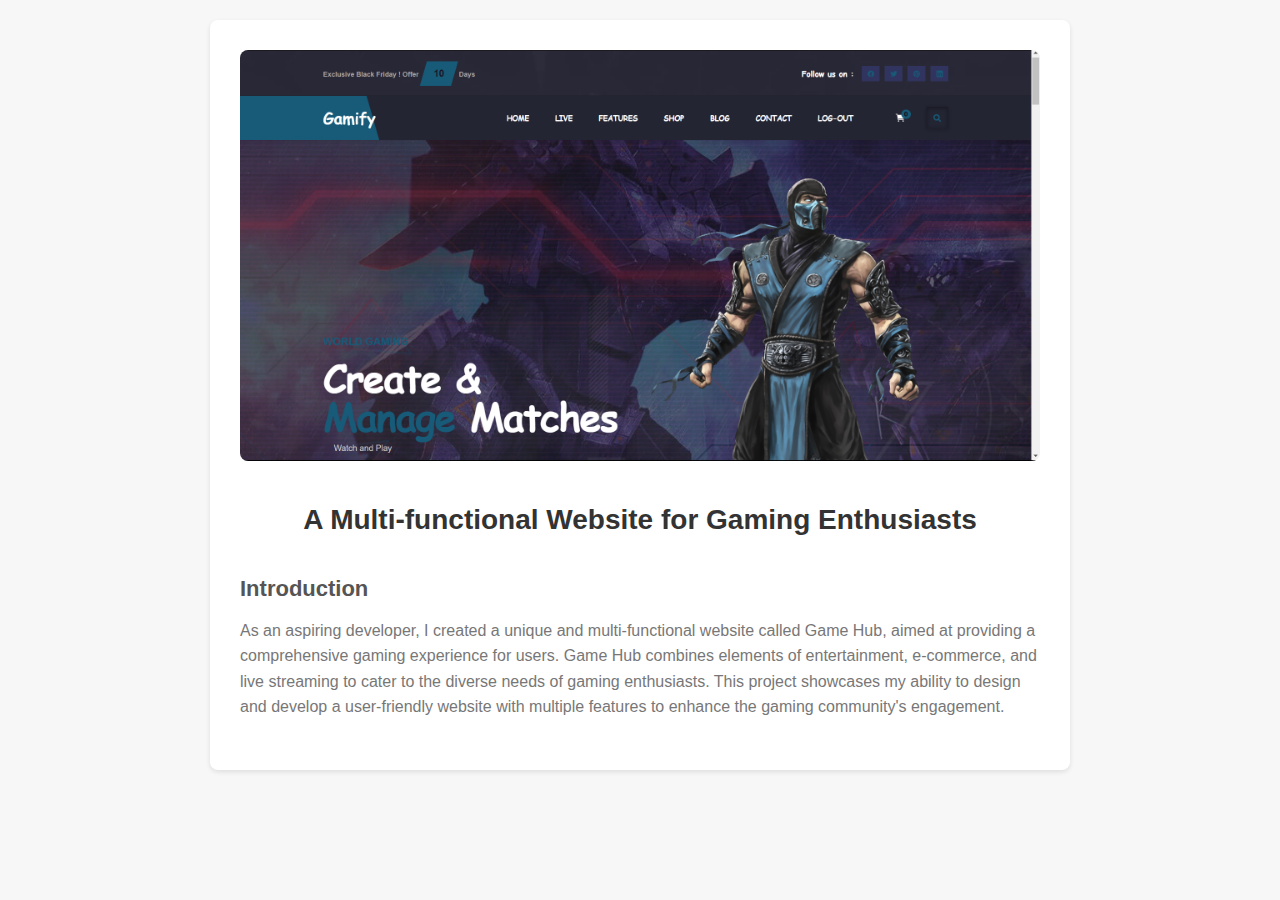
<file: gamify.html>
<!DOCTYPE html>
<html>
<head>
  <title>Gamify</title>
  <style>
    body {
      font-family: Arial, sans-serif;
      margin: 0;
      padding: 20px;
      background-color: #f7f7f7;
    }

    .container {
      max-width: 800px;
      margin: 0 auto;
      text-align: center;
      background-color: #fff;
      border-radius: 8px;
      box-shadow: 0 2px 5px rgba(0, 0, 0, 0.1);
      padding: 30px;
    }

    h1 {
      color: #333;
      font-size: 28px;
      margin-bottom: 20px;
    }

    h2 {
      color: #555;
      font-size: 22px;
      margin-top: 40px;
      margin-bottom: 10px;
      text-align: left;
    }

    p, ol, ul {
      color: #777;
      line-height: 1.6;
      text-align: left;
      margin-bottom: 20px;
    }

    ol, ul {
      margin-left: 20px;
    }

    img {
      max-width: 100%;
      height: auto;
      margin-bottom: 20px;
      border-radius: 8px;
      cursor: pointer;
      transition: transform 0.3s ease;
    }

    img:hover {
      transform: scale(1.1);
    }

    @media screen and (max-width: 480px) {
      body {
        padding: 10px;
      }

      .container {
        padding: 20px;
      }

      h1 {
        font-size: 24px;
      }

      h2 {
        font-size: 20px;
        margin-top: 30px;
      }
    }
  </style>
  <script>
    function openImage() {
      // Replace "path_to_your_image.jpg" with the appropriate path or URL to your image
      window.open("assets/img/gamify.png", "_blank");
    }
  </script>
</head>
<body>
  <div class="container">
    <img src="assets/img/gamify.png" alt="Object Detection" onclick="openImage()" />

    <h1>A Multi-functional Website for Gaming Enthusiasts</h1>

    <h2>Introduction</h2>
    <p>
        As an aspiring developer, I created a unique and multi-functional website called Game Hub, aimed at providing a comprehensive gaming experience for users. Game Hub combines elements of entertainment, e-commerce, and live streaming to cater to the diverse needs of gaming enthusiasts. This project showcases my ability to design and develop a user-friendly website with multiple features to enhance the gaming community's engagement.    </p>

   


  </div>
</body>
</html>
</file>
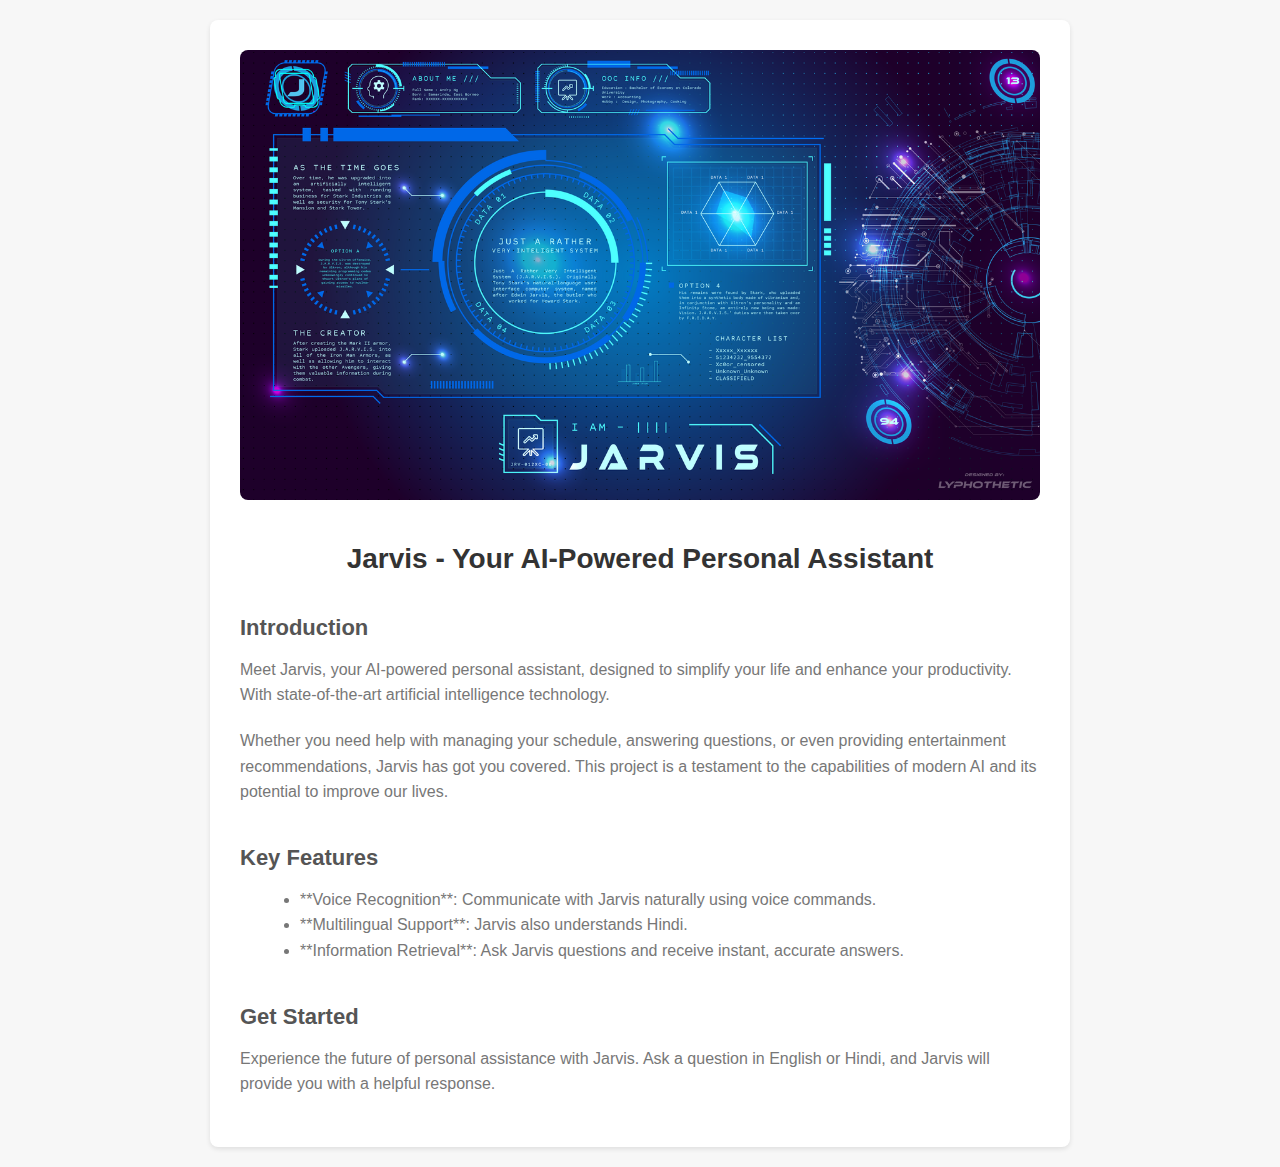
<file: jarvis.html>
<!DOCTYPE html>
<html>
<head>
  <title>Jarvis - Your AI-Powered Personal Assistant</title>
  <style>
    body {
      font-family: Arial, sans-serif;
      margin: 0;
      padding: 20px;
      background-color: #f7f7f7;
    }

    .container {
      max-width: 800px;
      margin: 0 auto;
      text-align: center;
      background-color: #fff;
      border-radius: 8px;
      box-shadow: 0 2px 5px rgba(0, 0, 0, 0.1);
      padding: 30px;
    }

    h1 {
      color: #333;
      font-size: 28px;
      margin-bottom: 20px;
    }

    h2 {
      color: #555;
      font-size: 22px;
      margin-top: 40px;
      margin-bottom: 10px;
      text-align: left;
    }

    p, ol, ul {
      color: #777;
      line-height: 1.6;
      text-align: left;
      margin-bottom: 20px;
    }

    ol, ul {
      margin-left: 20px;
    }

    img {
      max-width: 100%;
      height: auto;
      margin-bottom: 20px;
      border-radius: 8px;
      cursor: pointer;
      transition: transform 0.3s ease;
    }

    img:hover {
      transform: scale(1.1);
    }

    @media screen and (max-width: 480px) {
      body {
        padding: 10px;
      }

      .container {
        padding: 20px;
      }

      h1 {
        font-size: 24px;
      }

      h2 {
        font-size: 20px;
        margin-top: 30px;
      }
    }
  </style>
  <script>
    function openImage() {
      // Replace "path_to_your_image.jpg" with the appropriate path or URL to your image
      window.open("assets/img/jarvis.png", "_blank");
    }
  </script>
</head>
<body>
  <div class="container">
    <img src="assets/img/jarvis.png" alt="Jarvis Logo" onclick="openImage()" />

    <h1>Jarvis - Your AI-Powered Personal Assistant</h1>

    <h2>Introduction</h2>
    <p>
      Meet Jarvis, your AI-powered personal assistant, designed to simplify your life and enhance your productivity. With state-of-the-art artificial intelligence technology. 
    </p>
    <p>
      Whether you need help with managing your schedule, answering questions, or even providing entertainment recommendations, Jarvis has got you covered. This project is a testament to the capabilities of modern AI and its potential to improve our lives.
    </p>

    <h2>Key Features</h2>
    <ul>
      <li>**Voice Recognition**: Communicate with Jarvis naturally using voice commands.</li>
      <li>**Multilingual Support**: Jarvis also understands  Hindi.</li>
      <li>**Information Retrieval**: Ask Jarvis questions and receive instant, accurate answers.</li>
    </ul>

    <h2>Get Started</h2>
    <p>
      Experience the future of personal assistance with Jarvis. Ask a question in English or Hindi, and Jarvis will provide you with a helpful response.
    </p>

  </div>
</body>
</html>
</file>
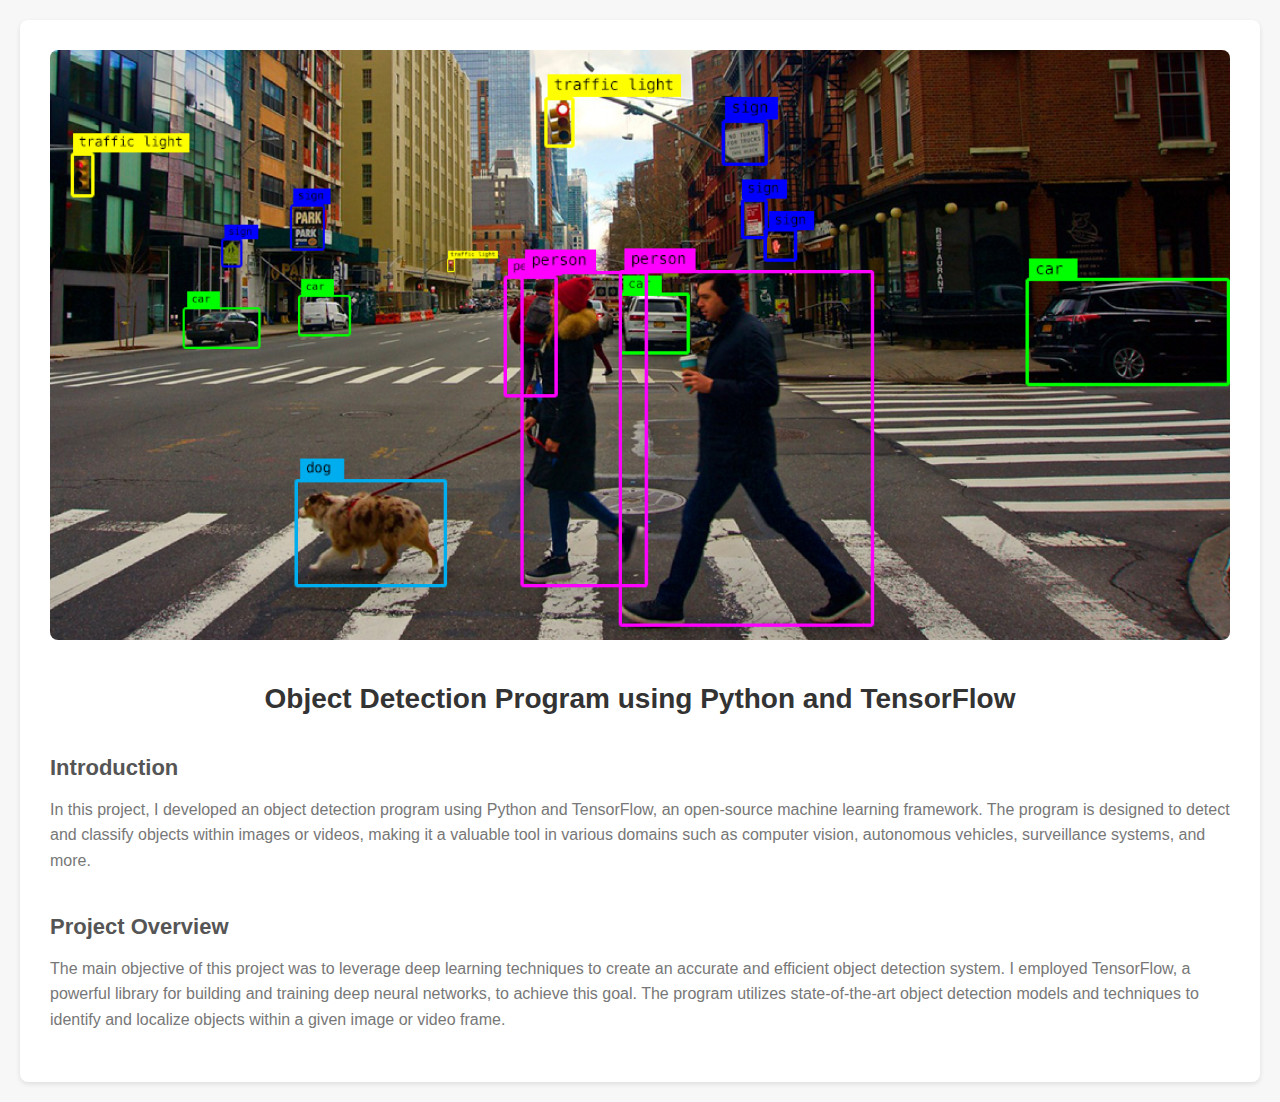
<file: object.html>
<!DOCTYPE html>
<html>
  <head>
    <title>Object Detection Program</title>
    <style>
      body {
        font-family: Arial, sans-serif;
        margin: 0;
        padding: 20px;
        background-color: #f7f7f7;
      }

      .container {
        /* max-width: 800px; */
        margin: 0 auto;
        text-align: center;
        background-color: #fff;
        border-radius: 8px;
        box-shadow: 0 2px 5px rgba(0, 0, 0, 0.1);
        padding: 30px;
      }

      h1 {
        color: #333;
        font-size: 28px;
        margin-bottom: 20px;
      }

      h2 {
        color: #555;
        font-size: 22px;
        margin-top: 40px;
        margin-bottom: 10px;
        text-align: left;
      }

      p,
      ol,
      ul {
        color: #777;
        line-height: 1.6;
        text-align: left;
        margin-bottom: 20px;
      }

      ol,
      ul {
        margin-left: 20px;
      }

      img {
        max-width: 100%;
        height: auto;
        margin-bottom: 20px;
        border-radius: 8px;
        cursor: pointer;
        transition: transform 0.3s ease;
      }

      img:hover {
        transform: scale(1.1);
      }

      @media screen and (max-width: 480px) {
        body {
          padding: 10px;
        }

        .container {
          padding: 20px;
        }

        h1 {
          font-size: 24px;
        }

        h2 {
          font-size: 20px;
          margin-top: 30px;
        }
      }
    </style>
    <script>
      function openImage() {
        // Replace "path_to_your_image.jpg" with the appropriate path or URL to your image
        window.open("assets/img/object.webp", "_blank");
      }
    </script>
  </head>
  <body>
    <div class="container">
      <img
        src="assets/img/object.webp"
        alt="Object Detection"
        onclick="openImage()"
      />

      <h1>Object Detection Program using Python and TensorFlow</h1>

      <h2>Introduction</h2>
      <p>
        In this project, I developed an object detection program using Python
        and TensorFlow, an open-source machine learning framework. The program
        is designed to detect and classify objects within images or videos,
        making it a valuable tool in various domains such as computer vision,
        autonomous vehicles, surveillance systems, and more.
      </p>

      <h2>Project Overview</h2>
      <p>
        The main objective of this project was to leverage deep learning
        techniques to create an accurate and efficient object detection system.
        I employed TensorFlow, a powerful library for building and training deep
        neural networks, to achieve this goal. The program utilizes
        state-of-the-art object detection models and techniques to identify and
        localize objects within a given image or video frame.
      </p>
    </div>
  </body>
</html>
</file>
